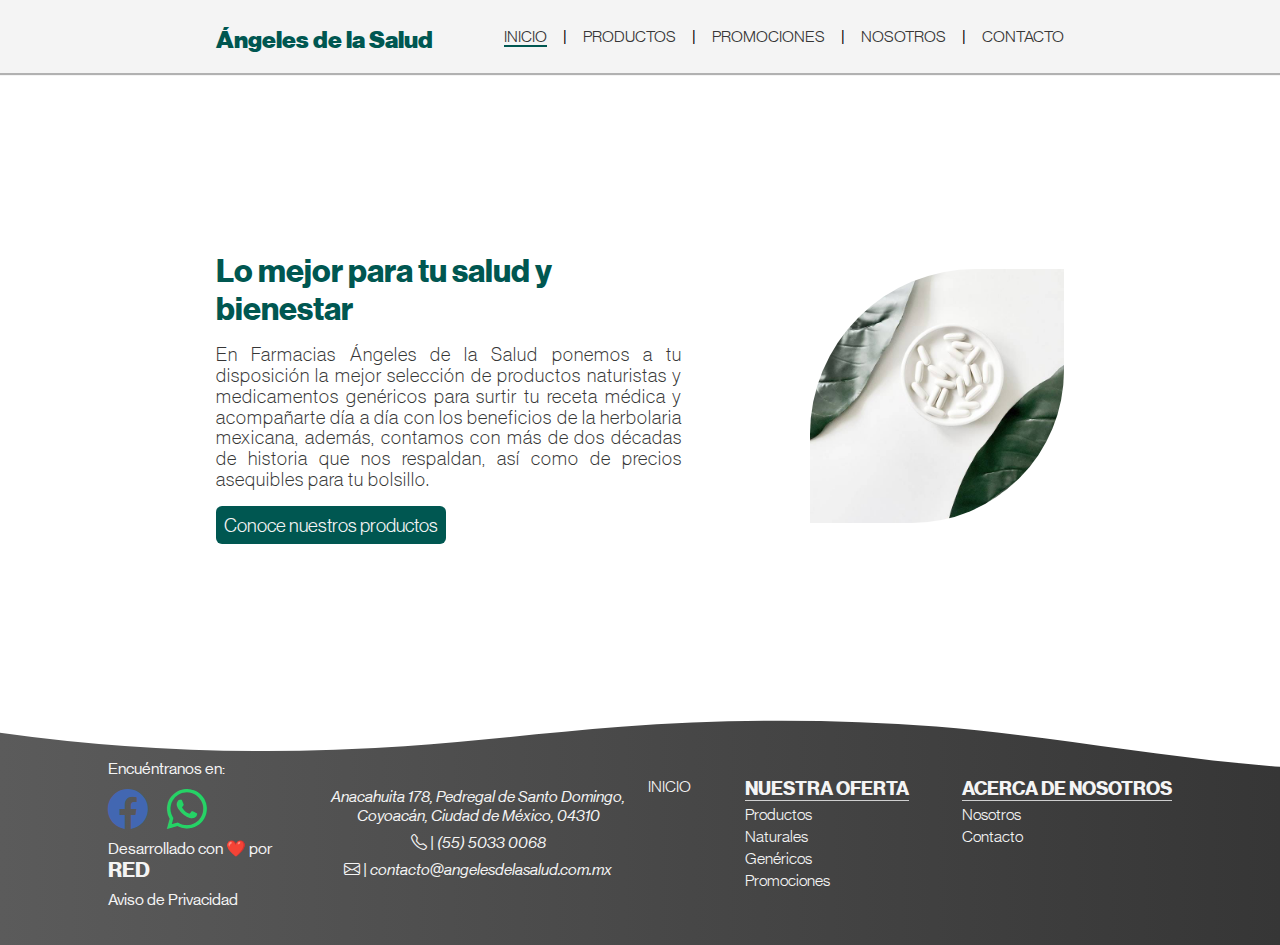
<file: index.html>
<!-- Web site developed by RED with ❤️ for Farmacias Ángeles de la Salud from 12/07/22 to 13/09/22 -->
<!-- Last update: 13/09/22 -->

<!DOCTYPE html>
<html lang="es">
<head>
    <meta charset="UTF-8">
    <meta http-equiv="X-UA-Compatible" content="IE=edge">
    <meta name="viewport" content="width=device-width, initial-scale=1.0">
    <!-- SEO -->
    <meta name="keywords" content="farmacia, farmacias, medicamentos, medicina, inicio, ángeles, angeles, salud, precios bajos, barato">
    <meta name="description" content="En Farmacias Ángeles de la Salud tenemos los mejores productos a los mejores precios y estamos respaldados por más de 20 años de historia.">

    <!-- Icons & styles -->
    <link rel="stylesheet" href="https://cdn.jsdelivr.net/npm/bootstrap-icons@1.9.1/font/bootstrap-icons.css">
    <link rel="stylesheet" href="./css/style.css">

    <!-- Title & favicon -->
    <title>Ángeles de la Salud</title>
    <link rel="shortcut icon" href="./assets/favicon.ico" type="image/x-icon">
</head>
<body>
    <!-- Header -->
    <header>
        <nav class="navbar">
            <!-- Site title -->
            <h1><a class="navbar__title" href="./index.html" target="_self">Ángeles de la Salud</a></h1>
            <!-- Main menu options (page links) -->
            <ul class="navbar-menu">
                <li class="navbar-element"><a class="navbar-element__link navbar-element__link_active" href="./index.html" target="_self">INICIO</a></li>
                <li class="navbar-element"><a class="navbar-element__link" href="./pages/productos.html" target="_self">PRODUCTOS</a></li>
                <li class="navbar-element"><a class="navbar-element__link" href="./pages/promociones.html" target="_self">PROMOCIONES</a></li>
                <li class="navbar-element"><a class="navbar-element__link" href="./pages/nosotros.html" target="_self">NOSOTROS</a></li>
                <li class="navbar-element"><a class="navbar-element__link" href="./pages/contacto.html" target="_self">CONTACTO</a></li>
            </ul>
            <!-- Social menu options with social media links -->
            <ul class="navbar-menu navbar-menu_social">
                <li class="navbar-element"><a class="navbar-element__link navbar-element__link_social" href="https://www.facebook.com/f.angelesdelasalud" target="_blank"><i class="bi bi-facebook"></i></a></li>
                <li class="navbar-element"><a class="navbar-element__link navbar-element__link_social" href="mailto:contacto@angelesdelasalud.com.mx" target="_blank"><i class="bi bi-envelope"></i></a></li>
            </ul>
            <!-- Dropdown menu for phones with page links -->
            <article class="navbar-dropdown">
                <section class="navbar-dropdown__btn"><i class="bi bi-list"></i></section>
                <section class="navbar-dropdown-elements">
                    <a class="navbar-dropdown-elements__link" href="./index.html" target="_self" rel="noopener noreferrer">Inicio</a>
                    <a class="navbar-dropdown-elements__link" href="./pages/productos.html" target="_self" rel="noopener noreferrer">Productos</a>
                    <a class="navbar-dropdown-elements__link" href="./pages/promociones.html" target="_self" rel="noopener noreferrer">Promociones</a>
                    <a class="navbar-dropdown-elements__link" href="./pages/nosotros.html" target="_self" rel="noopener noreferrer">Nosotros</a>
                    <a class="navbar-dropdown-elements__link" href="./pages/contacto.html" target="_self" rel="noopener noreferrer">Contacto</a>
                </section>
            </article>
        </nav>
    </header>
    <main class="index-main">
        <!-- Cover section -->
        <article class="cover">
            <section class="cover-text">
                <h2 class="cover_text__title">Lo mejor para tu salud y bienestar</h2>
                <p class="cover-text__p">En Farmacias Ángeles de la Salud ponemos a tu disposición la mejor selección de productos naturistas y medicamentos genéricos para surtir tu receta médica y acompañarte día a día con los beneficios de la herbolaria mexicana, además, contamos con más de dos décadas de historia que nos respaldan, así como de precios asequibles para tu bolsillo.</p>
                <a class="cover-text__button" href="./pages/productos.html" target="_self">Conoce nuestros productos</a>
            </section>
            <section class="cover-image">
                <img class="cover-image__content" src="./assets/index/index-cover.jpg" alt="Imagen de portada (Cápsulas rodeadas de plantas).">
            </section>
        </article>
    </main>
    <!-- Footer -->
    <footer>
        <section class="footer-edge">
            <svg class="footer-edge__content" preserveAspectRatio="none" viewBox="0 0 1200 120" xmlns="http://www.w3.org/2000/svg">
              <path d="M321.39 56.44c58-10.79 114.16-30.13 172-41.86 82.39-16.72 168.19-17.73 250.45-.39C823.78 31 906.67 72 985.66 92.83c70.05 18.48 146.53 26.09 214.34 3V0H0v27.35a600.21 600.21 0 00321.39 29.09z" />
            </svg>
        </section>
        <!-- Info section with data related to the branch, developing and privacy advice. -->
        <article class="general-info">
            <section class="social-info">
                <p class="social-info__p">Encuéntranos en:</p>
                <a class="social-info__link social-info__link_fb" href="https://www.facebook.com/f.angelesdelasalud" target="_blank"><i class="bi bi-facebook"></i></a>
                <a class="social-info__link social-info__link_wa" href="https://wa.me/message/E3AUNZ45BZ6DJ1"><i class="bi bi-whatsapp"></i></a>
            </section>
            <section class="dev-info">
                <p>Desarrollado con ❤️ por <a class="dev-info__link" href="https://redg.dev" target="_blank" data-content="RED">RED</a></p>
            </section>
            <section class="privacy-info">
                <a class="privacy-info__link" href="./aviso-de-privacidad.html" data-content="Aviso de Privacidad">Aviso de Privacidad</a>
            </section>
        </article>
        <article class="address">
            <address>
                <p class="address-content-p">Anacahuita 178, Pedregal de Santo Domingo,<br>Coyoacán, Ciudad de México, 04310</p>
                <p class="address-content-p"><i class="address_content-p__icon bi bi-telephone"></i> | <a class="address_content-p__link" href="tel:+525550330068" data-content="(55) 5033 0068">(55) 5033 0068</a></p>
                <p class="address-content-p"><i class="address_content-p__icon bi bi-envelope"></i> | <a class="address_content-p__link" href="mailto:contacto@angelesdelasalud.com.mx" data-content="contacto@angelesdelasalud.com.mx">contacto@angelesdelasalud.com.mx</a></p>
            </address>
        </article>
        <!-- Site map section with page links -->
        <article class="site-map">
            <section class="home">
                <a class="site-map__link" href="./index.html" target="_self" data-content="INICIO">INICIO</a>
            </section>
            <section class="our-offer">
                <p class="site-map__title">NUESTRA OFERTA</p>
                <a class="site-map__link" href="./pages/productos.html" target="_self" data-content="Productos">Productos</a>
                <a class="site-map__link" href="./pages/productos.html#naturales" target="_self" data-content="Naturales">Naturales</a>
                <a class="site-map__link" href="./pages/productos.html#genericos" target="_self" data-content="Genéricos">Genéricos</a>
                <a class="site-map__link" href="./pages/promociones.html" target="_self" data-content="Promociones">Promociones</a>
            </section>
            <section class="about-us">
                <p class="site-map__title">ACERCA DE NOSOTROS</p>
                <a class="site-map__link" href="./pages/nosotros.html" data-content="Nosotros">Nosotros</a>
                <a class="site-map__link" href="./pages/contacto.html" data-content="Contacto">Contacto</a>
            </section>
        </article>
    </footer>
</body>
</html>
</file>
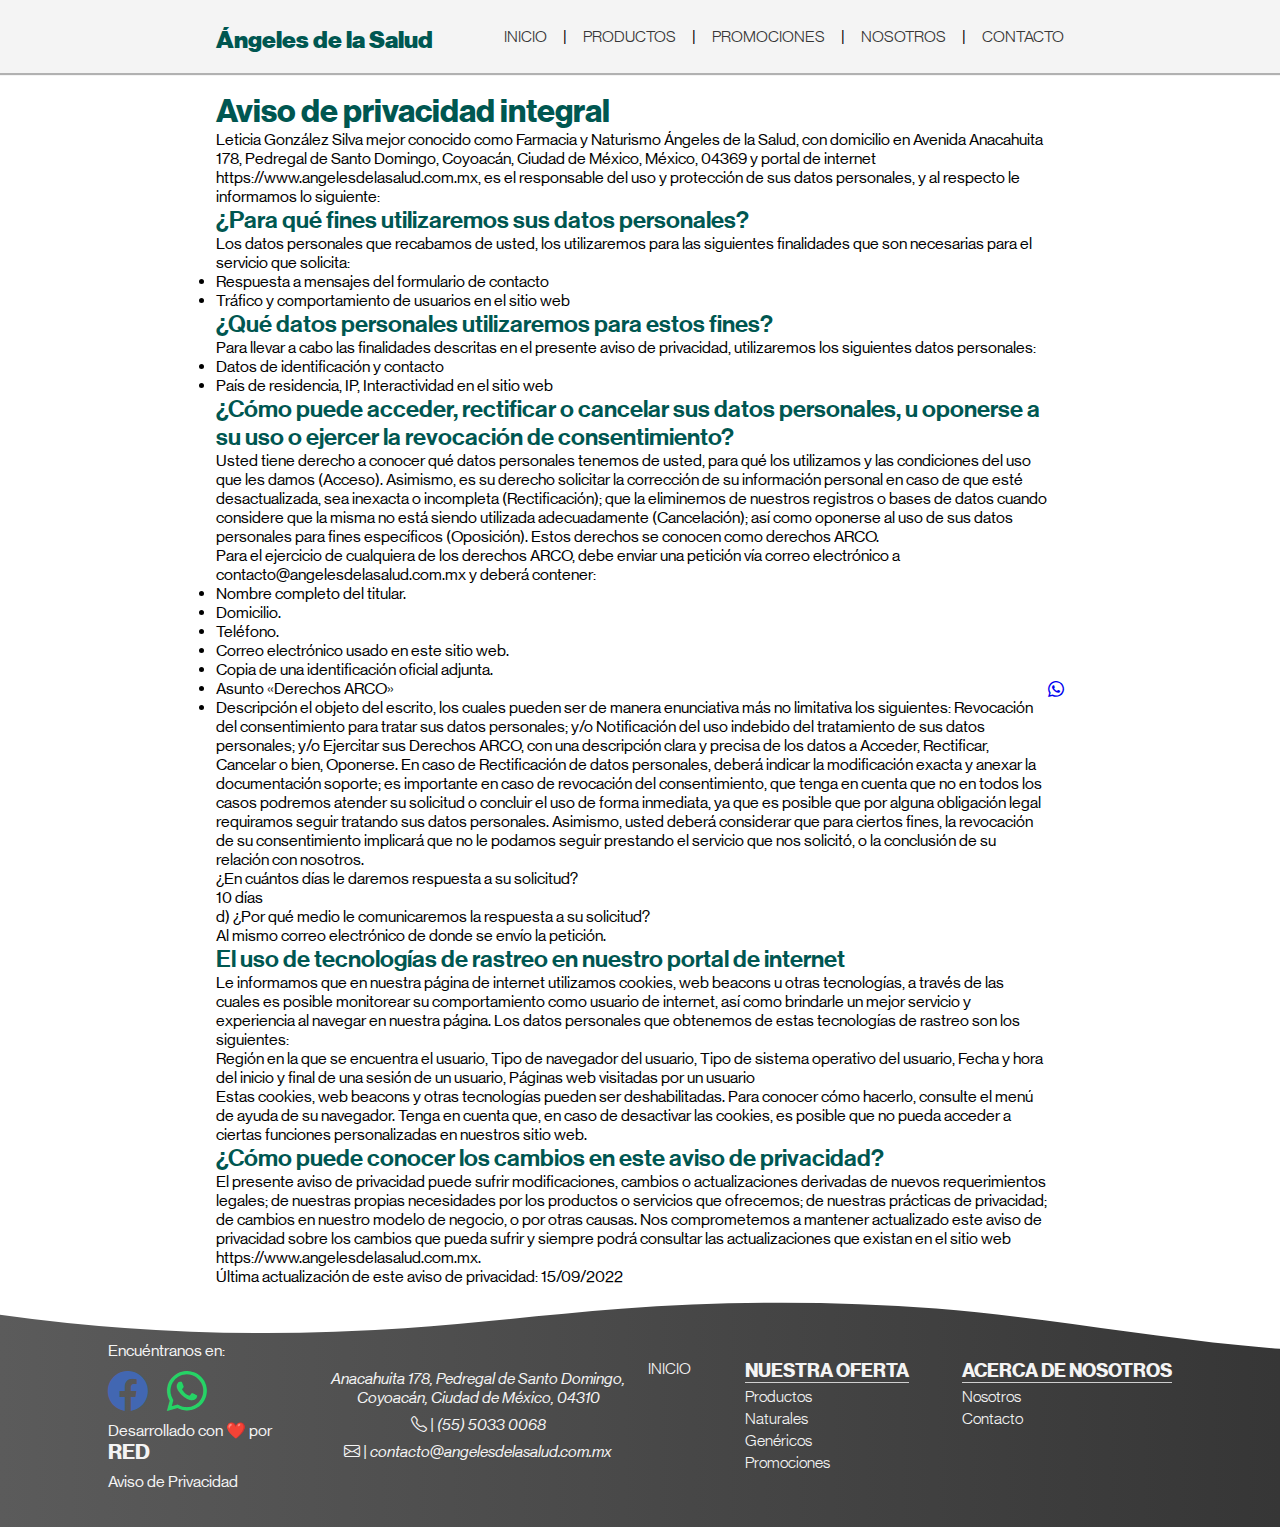
<file: aviso-de-privacidad.html>
<!-- Web site developed by RED with ❤️ for Farmacias Ángeles de la Salud from 12/07/22 to 13/09/22 -->
<!-- Last update: 13/09/22 -->

<!DOCTYPE html>
<html lang="es">
<head>
    <meta charset="UTF-8">
    <meta http-equiv="X-UA-Compatible" content="IE=edge">
    <meta name="viewport" content="width=device-width, initial-scale=1.0">
    <!-- SEO -->
    <meta name="keywords" content="farmacia, farmacias, medicamentos, medicina, inicio, ángeles, angeles, salud, precios bajos, barato, aviso, privacidad">
    <meta name="description" content="En Farmacias Ángeles de la Salud tenemos los mejores productos a los mejores precios y estamos respaldados por más de 20 años de historia.">

    <!-- Icons & styles -->
    <link rel="stylesheet" href="https://cdn.jsdelivr.net/npm/bootstrap-icons@1.9.1/font/bootstrap-icons.css">
    <link rel="stylesheet" href="./css/style.css">

    <!-- Title & favicon -->
    <title>Ángeles de la Salud</title>
    <link rel="shortcut icon" href="./assets/favicon.ico" type="image/x-icon">
</head>
<body>
    <!-- Header -->
    <header>
        <nav class="navbar">
            <!-- Site title -->
            <h1><a class="navbar__title" href="./index.html" target="_self">Ángeles de la Salud</a></h1>
            <!-- Main menu options (page links) -->
            <ul class="navbar-menu">
                <li class="navbar-element"><a class="navbar-element__link" href="./index.html" target="_self">INICIO</a></li>
                <li class="navbar-element"><a class="navbar-element__link" href="./pages/productos.html" target="_self">PRODUCTOS</a></li>
                <li class="navbar-element"><a class="navbar-element__link" href="./pages/promociones.html" target="_self">PROMOCIONES</a></li>
                <li class="navbar-element"><a class="navbar-element__link" href="./pages/nosotros.html" target="_self">NOSOTROS</a></li>
                <li class="navbar-element"><a class="navbar-element__link" href="./pages/contacto.html" target="_self">CONTACTO</a></li>
            </ul>
            <!-- Social menu options with social media links -->
            <ul class="navbar-menu navbar-menu_social">
                <li class="navbar-element"><a class="navbar-element__link navbar-element__link_social" href="https://www.facebook.com/f.angelesdelasalud" target="_blank"><i class="bi bi-facebook"></i></a></li>
                <li class="navbar-element"><a class="navbar-element__link navbar-element__link_social" href="mailto:contacto@angelesdelasalud.com.mx" target="_blank"><i class="bi bi-envelope"></i></a></li>
            </ul>
            <!-- Dropdown menu for phones with page links -->
            <article class="navbar-dropdown">
                <section class="navbar-dropdown__btn"><i class="bi bi-list"></i></section>
                <section class="navbar-dropdown-elements">
                    <a class="navbar-dropdown-elements__link" href="./index.html" target="_self" rel="noopener noreferrer">Inicio</a>
                    <a class="navbar-dropdown-elements__link" href="./pages/productos.html" target="_self" rel="noopener noreferrer">Productos</a>
                    <a class="navbar-dropdown-elements__link" href="./pages/promociones.html" target="_self" rel="noopener noreferrer">Promociones</a>
                    <a class="navbar-dropdown-elements__link" href="./pages/nosotros.html" target="_self" rel="noopener noreferrer">Nosotros</a>
                    <a class="navbar-dropdown-elements__link" href="./pages/contacto.html" target="_self" rel="noopener noreferrer">Contacto</a>
                </section>
            </article>
        </nav>
    </header>
    <main class="index-main">
        <article class="privacy-advice">
            <h2>Aviso de privacidad integral</h2>
            <p>Leticia González Silva mejor conocido como Farmacia y Naturismo Ángeles de la Salud, con domicilio en Avenida Anacahuita 178, Pedregal de Santo Domingo, Coyoacán, Ciudad de México, México, 04369 y portal de internet https://www.angelesdelasalud.com.mx, es el responsable del uso y protección de sus datos personales, y al respecto le informamos lo siguiente:</p>
            <h3>¿Para qué fines utilizaremos sus datos personales?</h3>
            <p>Los datos personales que recabamos de usted, los utilizaremos para las siguientes finalidades que son necesarias para el servicio que solicita:</p>
            <ul>
                <li>Respuesta a mensajes del formulario de contacto</li>
                <li>Tráfico y comportamiento de usuarios en el sitio web</li>
            </ul>
            <h3>¿Qué datos personales utilizaremos para estos fines?</h3>
            <p>Para llevar a cabo las finalidades descritas en el presente aviso de privacidad, utilizaremos los siguientes datos personales:</p>
            <ul>
                <li>Datos de identificación y contacto</li>
                <li>País de residencia, IP, Interactividad en el sitio web</li>
            </ul>
            <h3>¿Cómo puede acceder, rectificar o cancelar sus datos personales, u oponerse a su uso o ejercer la revocación de consentimiento?</h3>
            <p>Usted tiene derecho a conocer qué datos personales tenemos de usted, para qué los utilizamos y las condiciones del uso que les damos (Acceso). Asimismo, es su derecho solicitar la corrección de su información personal en caso de que esté desactualizada, sea inexacta o incompleta (Rectificación); que la eliminemos de nuestros registros o bases de datos cuando considere que la misma no está siendo utilizada adecuadamente (Cancelación); así como oponerse al uso de sus datos personales para fines específicos (Oposición). Estos derechos se conocen como derechos ARCO.</p>
            <p>Para el ejercicio de cualquiera de los derechos ARCO, debe enviar una petición vía correo electrónico a contacto@angelesdelasalud.com.mx y deberá contener:</p>
            <ul>
                <li>Nombre completo del titular.</li>
                <li>Domicilio.</li>
                <li>Teléfono.</li>
                <li>Correo electrónico usado en este sitio web.</li>
                <li>Copia de una identificación oficial adjunta.</li>
                <li>Asunto «Derechos ARCO»</li>
                <li>Descripción el objeto del escrito, los cuales pueden ser de manera enunciativa más no limitativa los siguientes: Revocación del consentimiento para tratar sus datos personales; y/o Notificación del uso indebido del tratamiento de sus datos personales; y/o Ejercitar sus Derechos ARCO, con una descripción clara y precisa de los datos a Acceder, Rectificar, Cancelar o bien, Oponerse. En caso de Rectificación de datos personales, deberá indicar la modificación exacta y anexar la documentación soporte; es importante en caso de revocación del consentimiento, que tenga en cuenta que no en todos los casos podremos atender su solicitud o concluir el uso de forma inmediata, ya que es posible que por alguna obligación legal requiramos seguir tratando sus datos personales. Asimismo, usted deberá considerar que para ciertos fines, la revocación de su consentimiento implicará que no le podamos seguir prestando el servicio que nos solicitó, o la conclusión de su relación con nosotros.</li>
            </ul>
            <p>¿En cuántos días le daremos respuesta a su solicitud?<br>10 días</p>
            <p>d) ¿Por qué medio le comunicaremos la respuesta a su solicitud?</p>
            <p>Al mismo correo electrónico de donde se envío la petición.</p>
            <h3>El uso de tecnologías de rastreo en nuestro portal de internet</h3>
            <p>Le informamos que en nuestra página de internet utilizamos cookies, web beacons u otras tecnologías, a través de las cuales es posible monitorear su comportamiento como usuario de internet, así como brindarle un mejor servicio y experiencia al navegar en nuestra página. Los datos personales que obtenemos de estas tecnologías de rastreo son los siguientes:</p>
            <p>Región en la que se encuentra el usuario, Tipo de navegador del usuario, Tipo de sistema operativo del usuario, Fecha y hora del inicio y final de una sesión de un usuario, Páginas web visitadas por un usuario</p>
            <p>Estas cookies, web beacons y otras tecnologías pueden ser deshabilitadas. Para conocer cómo hacerlo, consulte el menú de ayuda de su navegador. Tenga en cuenta que, en caso de desactivar las cookies, es posible que no pueda acceder a ciertas funciones personalizadas en nuestros sitio web.</p>
            <h3>¿Cómo puede conocer los cambios en este aviso de privacidad?</h3>
            <p>El presente aviso de privacidad puede sufrir modificaciones, cambios o actualizaciones derivadas de nuevos requerimientos legales; de nuestras propias necesidades por los productos o servicios que ofrecemos; de nuestras prácticas de privacidad; de cambios en nuestro modelo de negocio, o por otras causas. Nos comprometemos a mantener actualizado este aviso de privacidad sobre los cambios que pueda sufrir y siempre podrá consultar las actualizaciones que existan en el sitio web https://www.angelesdelasalud.com.mx.</p>
            <p>Última actualización de este aviso de privacidad: 15/09/2022</p>
        </article>
        <section class="whatsapp">
            <a href="https://wa.me/message/E3AUNZ45BZ6DJ1" class="whatsapp-link"><i class="bi bi-whatsapp"></i></a>
        </section>
    </main>
    <!-- Footer -->
    <footer>
        <section class="footer-edge">
            <svg class="footer-edge__content" preserveAspectRatio="none" viewBox="0 0 1200 120" xmlns="http://www.w3.org/2000/svg">
              <path d="M321.39 56.44c58-10.79 114.16-30.13 172-41.86 82.39-16.72 168.19-17.73 250.45-.39C823.78 31 906.67 72 985.66 92.83c70.05 18.48 146.53 26.09 214.34 3V0H0v27.35a600.21 600.21 0 00321.39 29.09z" />
            </svg>
        </section>
        <!-- Info section with data related to the branch, developing and privacy advice. -->
        <article class="general-info">
            <section class="social-info">
                <p class="social-info__p">Encuéntranos en:</p>
                <a class="social-info__link social-info__link_fb" href="https://www.facebook.com/f.angelesdelasalud" target="_blank"><i class="bi bi-facebook"></i></a>
                <a class="social-info__link social-info__link_wa" href="https://wa.me/message/E3AUNZ45BZ6DJ1"><i class="bi bi-whatsapp"></i></a>
            </section>
            <section class="dev-info">
                <p>Desarrollado con ❤️ por <a class="dev-info__link" href="https://redg.dev" target="_blank" data-content="RED">RED</a></p>
            </section>
            <section class="privacy-info">
                <a class="privacy-info__link" href="./aviso-de-privacidad.html" data-content="Aviso de Privacidad">Aviso de Privacidad</a>
            </section>
        </article>
        <article class="address">
            <address>
                <p class="address-content-p">Anacahuita 178, Pedregal de Santo Domingo,<br>Coyoacán, Ciudad de México, 04310</p>
                <p class="address-content-p"><i class="address_content-p__icon bi bi-telephone"></i> | <a class="address_content-p__link" href="tel:+525550330068" data-content="(55) 5033 0068">(55) 5033 0068</a></p>
                <p class="address-content-p"><i class="address_content-p__icon bi bi-envelope"></i> | <a class="address_content-p__link" href="mailto:contacto@angelesdelasalud.com.mx" data-content="contacto@angelesdelasalud.com.mx">contacto@angelesdelasalud.com.mx</a></p>
            </address>
        </article>
        <!-- Site map section with page links -->
        <article class="site-map">
            <section class="home">
                <a class="site-map__link" href="./index.html" target="_self" data-content="INICIO">INICIO</a>
            </section>
            <section class="our-offer">
                <p class="site-map__title">NUESTRA OFERTA</p>
                <a class="site-map__link" href="./pages/productos.html" target="_self" data-content="Productos">Productos</a>
                <a class="site-map__link" href="./pages/productos.html#naturales" target="_self" data-content="Naturales">Naturales</a>
                <a class="site-map__link" href="./pages/productos.html#genericos" target="_self" data-content="Genéricos">Genéricos</a>
                <a class="site-map__link" href="./pages/promociones.html" target="_self" data-content="Promociones">Promociones</a>
            </section>
            <section class="about-us">
                <p class="site-map__title">ACERCA DE NOSOTROS</p>
                <a class="site-map__link" href="./pages/nosotros.html" data-content="Nosotros">Nosotros</a>
                <a class="site-map__link" href="./pages/contacto.html" data-content="Contacto">Contacto</a>
            </section>
        </article>
    </footer>
</body>
</html>
</file>
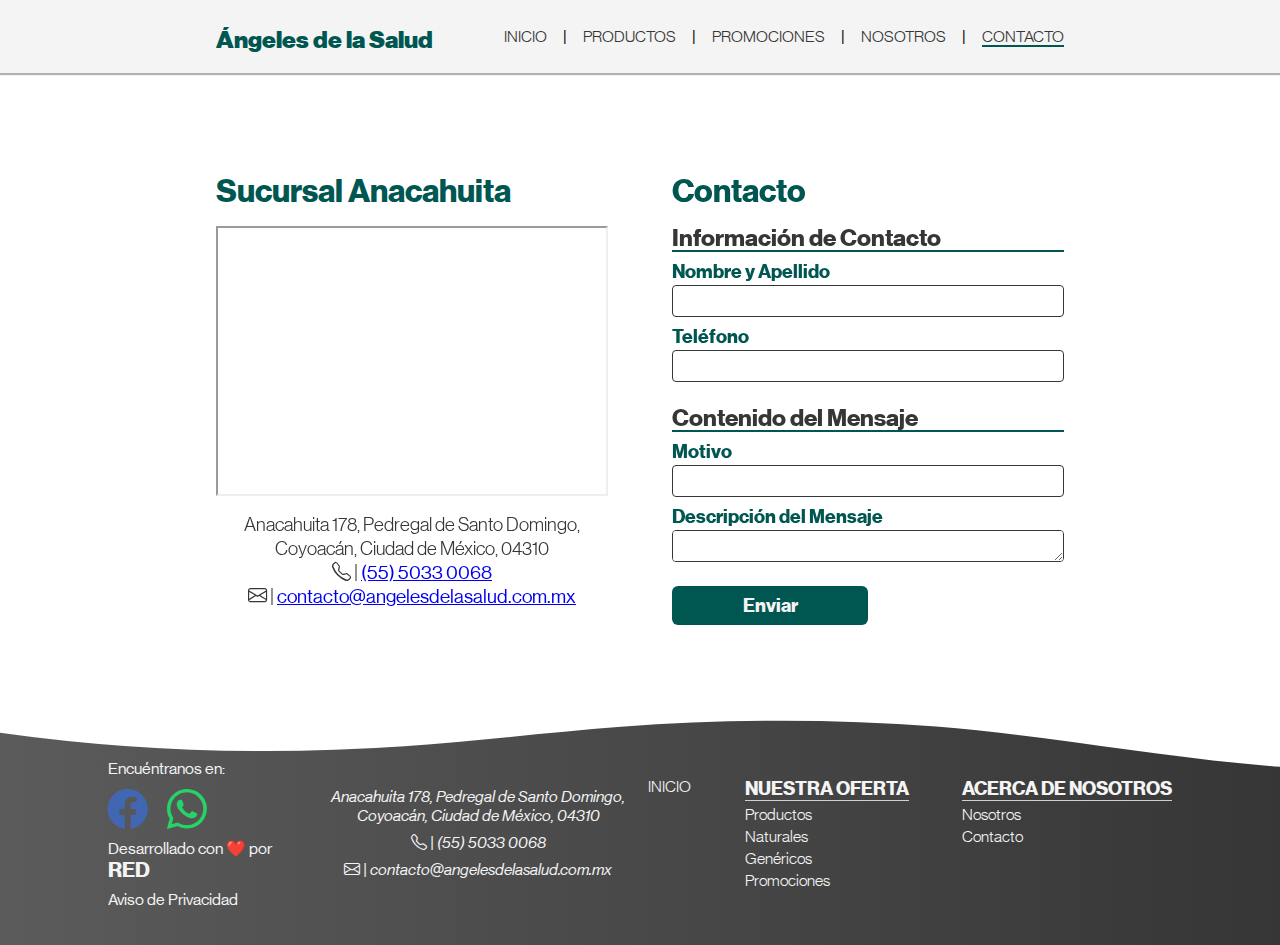
<file: pages/contacto.html>
<!-- Web site developed by RED with ❤️ for Farmacias Ángeles de la Salud from 12/07/22 to 13/09/22 -->
<!-- Last update: 13/09/22 -->

<!DOCTYPE html>
<html lang="es">
<head>
    <meta charset="UTF-8">
    <meta http-equiv="X-UA-Compatible" content="IE=edge">
    <meta name="viewport" content="width=device-width, initial-scale=1.0">
    <!-- SEO -->
    <meta name="keywords" content="farmacia, farmacias, medicamentos, medicina, inicio, ángeles, angeles, salud, precios bajos, barato, ubicación, localización, dirección">
    <meta name="description" content="Visitanos en la Ciudad de México en Av Anacahuita No. 178">

    <!-- Icons & styles -->
    <link rel="stylesheet" href="https://cdn.jsdelivr.net/npm/bootstrap-icons@1.9.1/font/bootstrap-icons.css">
    <link rel="stylesheet" href="./../css/style.css">

    <!-- Title & favicon -->
    <title>Contacto</title>
    <link rel="shortcut icon" href="./../assets/favicon.ico" type="image/x-icon">
</head>
<body>
    <header>
    <!-- Header -->
        <nav class="navbar">
            <!-- Site title -->
            <h1><a class="navbar__title" href="./../index.html" target="_self">Ángeles de la Salud</a></h1>
            <!-- Main menu options (page links) -->
            <ul class="navbar-menu">
                <li class="navbar-element"><a class="navbar-element__link" href="./../index.html" target="_self">INICIO</a></li>
                <li class="navbar-element"><a class="navbar-element__link" href="./productos.html" target="_self">PRODUCTOS</a></li>
                <li class="navbar-element"><a class="navbar-element__link" href="./promociones.html" target="_self">PROMOCIONES</a></li>
                <li class="navbar-element"><a class="navbar-element__link" href="./nosotros.html" target="_self">NOSOTROS</a></li>
                <li class="navbar-element"><a class="navbar-element__link navbar-element__link_active" href="./contacto.html" target="_self">CONTACTO</a></li>
            </ul>
            <!-- Social menu options with social media links -->
            <ul class="navbar-menu navbar-menu_social">
                <li class="navbar-element"><a class="navbar-element__link navbar-element__link_social" href="https://www.facebook.com/f.angelesdelasalud" target="_blank"><i class="bi bi-facebook"></i></a></li>
                <li class="navbar-element"><a class="navbar-element__link navbar-element__link_social" href="mailto:contacto@angelesdelasalud.com.mx" target="_blank"><i class="bi bi-envelope"></i></a></li>
            </ul>
            <!-- Dropdown menu for phones with page links -->
            <article class="navbar-dropdown">
                <section class="navbar-dropdown__btn"><i class="bi bi-list"></i></section>
                <section class="navbar-dropdown-elements">
                    <a class="navbar-dropdown-elements__link" href="./../index.html" target="_self" rel="noopener noreferrer">Inicio</a>
                    <a class="navbar-dropdown-elements__link" href="./productos.html" target="_self" rel="noopener noreferrer">Productos</a>
                    <a class="navbar-dropdown-elements__link" href="./promociones.html" target="_self" rel="noopener noreferrer">Promociones</a>
                    <a class="navbar-dropdown-elements__link" href="./nosotros.html" target="_self" rel="noopener noreferrer">Nosotros</a>
                    <a class="navbar-dropdown-elements__link" href="./contacto.html" target="_self" rel="noopener noreferrer">Contacto</a>
                </section>
            </article>
        </nav>
    </header>
    <main>
        <article class="contact-us">
            <!-- Branch info section -->
            <section class="branch">
                <h2 class="branch__title">Sucursal Anacahuita</h2>
                <iframe class="branch__location" src="https://www.google.com/maps/embed?pb=!1m18!1m12!1m3!1d235.30651899332358!2d-99.17144037305954!3d19.329958421865253!2m3!1f0!2f0!3f0!3m2!1i1024!2i768!4f13.1!3m3!1m2!1s0x85ce00193dc64585%3A0xde314c2f88df1c2f!2sANGELES%20DE%20LA%20SALUD!5e0!3m2!1ses-419!2smx!4v1662714800923!5m2!1ses-419!2smx" allowfullscreen="" loading="lazy" referrerpolicy="no-referrer-when-downgrade"></iframe>
                <address class="branch-address">
                    <p class="branch-address-p">Anacahuita 178, Pedregal de Santo Domingo,<br>Coyoacán, Ciudad de México, 04310</p>
                    <p class="branch-address-p"><i class="branch-address-p__icon bi bi-telephone"></i> | <a class="branch-address-p__link" href="tel:+525550330068">(55) 5033 0068</a></p>
                    <p class="branch-address-p"><i class="branch-address-p__icon bi bi-envelope"></i> | <a class="branch-address-p__link" href="mailto:contacto@angelesdelasalud.com.mx">contacto@angelesdelasalud.com.mx</a></p>
                </address>
            </section>
            <!-- Contact form section -->
            <section class="contact">
                <!-- Page title -->
                <h2 class="contact__title">Contacto</h2>
                <form class="contact-form" id="contact-form-id" action="mailto:contacto@angelesdelasalud.com.mx?subject=[Formulario de contacto]" method="post" >
                    <!-- Contact info form section -->
                    <fieldset class="contact-form-field">
                        <legend class="contact-form-field__title">Información de Contacto</legend>
                        <div class="contact-form-pair">
                            <label class="contact-form-pair__title" for="client-name">Nombre y Apellido</label>
                            <input class="contact-form-pair__input" type="text" name="nombre" id="client-name">
                        </div>
                        <div class="contact-form-pair">
                            <label class="contact-form-pair__title" for="client-phonenumber">Teléfono</label>
                            <input class="contact-form-pair__input" type="tel" name="telefono" id="client-phonenumber">
                        </div>
                    </fieldset>
                    <!-- Msg info form section -->
                    <fieldset class="contact-form-field">
                        <legend class="contact-form-field__title">Contenido del Mensaje</legend>
                        <div class="contact-form-pair">
                            <label class="contact-form-pair__title" for="msg-reason">Motivo</label>
                            <input class="contact-form-pair__input" type="text" name="Motivo" id="msg-reason">
                        </div>
                        <div class="contact-form-pair">
                            <label class="contact-form-pair__title" for="msg-content">Descripción del Mensaje</label>
                            <textarea class="contact-form-pair__input" name="mensaje" id="msg-content"></textarea>
                        </div>
                    </fieldset>
                    <button class="contact-form__button" type="submit" form="contact-form-id">Enviar</button>
                </form>
            </section>
        </article>
    </main>
    <!-- Footer -->
    <footer>
        <section class="footer-edge">
            <svg class="footer-edge__content" preserveAspectRatio="none" viewBox="0 0 1200 120" xmlns="http://www.w3.org/2000/svg">
              <path d="M321.39 56.44c58-10.79 114.16-30.13 172-41.86 82.39-16.72 168.19-17.73 250.45-.39C823.78 31 906.67 72 985.66 92.83c70.05 18.48 146.53 26.09 214.34 3V0H0v27.35a600.21 600.21 0 00321.39 29.09z" />
            </svg>
        </section>
        <!-- Info section with data related to the branch, developing and privacy advice. -->
        <article class="general-info">
            <section class="social-info">
                <p class="social-info__p">Encuéntranos en:</p>
                <a class="social-info__link social-info__link_fb" href="https://www.facebook.com/f.angelesdelasalud" target="_blank"><i class="bi bi-facebook"></i></a>
                <a class="social-info__link social-info__link_wa" href="https://wa.me/message/E3AUNZ45BZ6DJ1"><i class="bi bi-whatsapp"></i></a>
            </section>
            <section class="dev-info">
                <p>Desarrollado con ❤️ por <a class="dev-info__link" href="https://redg.dev" target="_blank" data-content="RED">RED</a></p>
            </section>
            <section class="privacy-info">
                <a class="privacy-info__link" href="./../aviso-de-privacidad.html" data-content="Aviso de Privacidad">Aviso de Privacidad</a>
            </section>
        </article>
        <article class="address">
            <address>
                <p class="address-content-p">Anacahuita 178, Pedregal de Santo Domingo,<br>Coyoacán, Ciudad de México, 04310</p>
                <p class="address-content-p"><i class="address_content-p__icon bi bi-telephone"></i> | <a class="address_content-p__link" href="tel:+525550330068" data-content="(55) 5033 0068">(55) 5033 0068</a></p>
                <p class="address-content-p"><i class="address_content-p__icon bi bi-envelope"></i> | <a class="address_content-p__link" href="mailto:contacto@angelesdelasalud.com.mx" data-content="contacto@angelesdelasalud.com.mx">contacto@angelesdelasalud.com.mx</a></p>
            </address>
        </article>
        <!-- Site map section with page links -->
        <article class="site-map">
            <section class="home">
                <a class="site-map__link" href="./../index.html" target="_self" data-content="INICIO">INICIO</a>
            </section>
            <section class="our-offer">
                <p class="site-map__title">NUESTRA OFERTA</p>
                <a class="site-map__link" href="./productos.html" target="_self" data-content="Productos">Productos</a>
                <a class="site-map__link" href="./productos.html#naturales" target="_self" data-content="Naturales">Naturales</a>
                <a class="site-map__link" href="./productos.html#genericos" target="_self" data-content="Genéricos">Genéricos</a>
                <a class="site-map__link" href="./promociones.html" target="_self" data-content="Promociones">Promociones</a>
            </section>
            <section class="about-us">
                <p class="site-map__title">ACERCA DE NOSOTROS</p>
                <a class="site-map__link" href="./nosotros.html" data-content="Nosotros">Nosotros</a>
                <a class="site-map__link" href="./contacto.html" data-content="Contacto">Contacto</a>
            </section>
        </article>
    </footer>
</body>
</html>
</file>
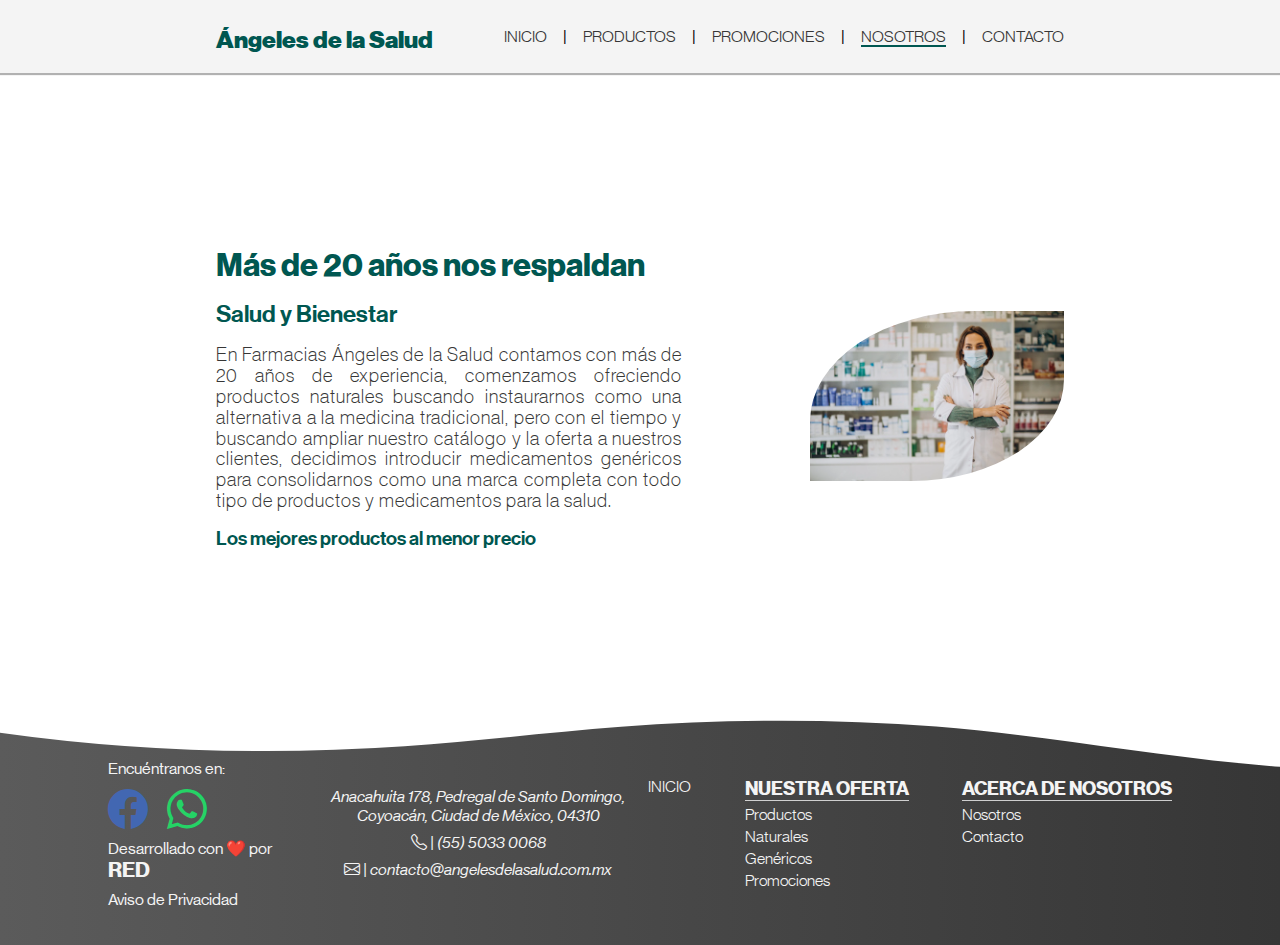
<file: pages/nosotros.html>
<!-- Web site developed by RED with ❤️ for Farmacias Ángeles de la Salud from 12/07/22 to 13/09/22 -->
<!-- Last update: 13/09/22 -->

<!DOCTYPE html>
<html lang="es">
<head>
    <meta charset="UTF-8">
    <meta http-equiv="X-UA-Compatible" content="IE=edge">
    <meta name="viewport" content="width=device-width, initial-scale=1.0">
    <!-- SEO -->
    <meta name="keywords" content="farmacia, farmacias, medicamentos, medicina, inicio, ángeles, angeles, salud, precios bajos, barato, historia, decadas, nosotros">
    <meta name="description" content="En Ángeles de la Salud tenemos más de 20 años de historia que nos respaldan y nos encontramos evolucionando constantemente.">

    <!-- Icons & styles -->
    <link rel="stylesheet" href="https://cdn.jsdelivr.net/npm/bootstrap-icons@1.9.1/font/bootstrap-icons.css">
    <link rel="stylesheet" href="./../css/style.css">

    <!-- Title & favicon -->
    <title>Nosotros</title>
    <link rel="shortcut icon" href="./../assets/favicon.ico" type="image/x-icon">
</head>
<body>
    <!-- Header -->
    <header>
        <nav class="navbar">
            <!-- Site title -->
            <h1><a class="navbar__title" href="./../index.html" target="_self">Ángeles de la Salud</a></h1>
            <!-- Main menu options (page links) -->
            <ul class="navbar-menu">
                <li class="navbar-element"><a class="navbar-element__link" href="./../index.html" target="_self">INICIO</a></li>
                <li class="navbar-element"><a class="navbar-element__link" href="./productos.html" target="_self">PRODUCTOS</a></li>
                <li class="navbar-element"><a class="navbar-element__link" href="./promociones.html" target="_self">PROMOCIONES</a></li>
                <li class="navbar-element"><a class="navbar-element__link navbar-element__link_active" href="./nosotros.html" target="_self">NOSOTROS</a></li>
                <li class="navbar-element"><a class="navbar-element__link" href="./contacto.html" target="_self">CONTACTO</a></li>
            </ul>
            <!-- Social menu options with social media links -->
            <ul class="navbar-menu navbar-menu_social">
                <li class="navbar-element"><a class="navbar-element__link navbar-element__link_social" href="https://www.facebook.com/f.angelesdelasalud" target="_blank"><i class="bi bi-facebook"></i></a></li>
                <li class="navbar-element"><a class="navbar-element__link navbar-element__link_social" href="mailto:contacto@angelesdelasalud.com.mx" target="_blank"><i class="bi bi-envelope"></i></a></li>
            </ul>
            <!-- Dropdown menu for phones with page links -->
            <article class="navbar-dropdown">
                <section class="navbar-dropdown__btn"><i class="bi bi-list"></i></section>
                <section class="navbar-dropdown-elements">
                    <a class="navbar-dropdown-elements__link" href="./../index.html" target="_self" rel="noopener noreferrer">Inicio</a>
                    <a class="navbar-dropdown-elements__link" href="./productos.html" target="_self" rel="noopener noreferrer">Productos</a>
                    <a class="navbar-dropdown-elements__link" href="./promociones.html" target="_self" rel="noopener noreferrer">Promociones</a>
                    <a class="navbar-dropdown-elements__link" href="./nosotros.html" target="_self" rel="noopener noreferrer">Nosotros</a>
                    <a class="navbar-dropdown-elements__link" href="./contacto.html" target="_self" rel="noopener noreferrer">Contacto</a>
                </section>
            </article>
        </nav>
    </header>
    <main>
        <!-- Cover section -->
        <article class="cover">
            <section class="cover-text">
                <h2 class="cover_text__title">Más de 20 años nos respaldan</h2>
                <h3 class="cover_text__title">Salud y Bienestar</h3>
                <p class="cover-text__p">
                    En Farmacias Ángeles de la Salud contamos con más de 20 años de experiencia, comenzamos ofreciendo productos naturales buscando instaurarnos
                    como una alternativa a la medicina tradicional, pero con el tiempo y buscando ampliar nuestro catálogo y la oferta a nuestros clientes, decidimos
                    introducir medicamentos genéricos para consolidarnos como una marca completa con todo tipo de productos y medicamentos para la salud.
                </p>
                <h4 class="cover_text__title">Los mejores productos al menor precio</h4>
            </section>
            <section class="cover-image">
                <img class="cover-image__content" src="./../assets/about-us/portada-nosotros.webp" alt="Imagen de portada (Mujer con atuendo de empleado farmacéutico).">
            </section>
        </article>
    </main>
    <!-- Footer -->
    <footer>
        <section class="footer-edge">
            <svg class="footer-edge__content" preserveAspectRatio="none" viewBox="0 0 1200 120" xmlns="http://www.w3.org/2000/svg">
              <path d="M321.39 56.44c58-10.79 114.16-30.13 172-41.86 82.39-16.72 168.19-17.73 250.45-.39C823.78 31 906.67 72 985.66 92.83c70.05 18.48 146.53 26.09 214.34 3V0H0v27.35a600.21 600.21 0 00321.39 29.09z" />
            </svg>
        </section>
        <!-- Info section with data related to the branch, developing and privacy advice. -->
        <article class="general-info">
            <section class="social-info">
                <p class="social-info__p">Encuéntranos en:</p>
                <a class="social-info__link social-info__link_fb" href="https://www.facebook.com/f.angelesdelasalud" target="_blank"><i class="bi bi-facebook"></i></a>
                <a class="social-info__link social-info__link_wa" href="https://wa.me/message/E3AUNZ45BZ6DJ1"><i class="bi bi-whatsapp"></i></a>
            </section>
            <section class="dev-info">
                <p>Desarrollado con ❤️ por <a class="dev-info__link" href="https://redg.dev" target="_blank" data-content="RED">RED</a></p>
            </section>
            <section class="privacy-info">
                <a class="privacy-info__link" href="./../aviso-de-privacidad.html" data-content="Aviso de Privacidad">Aviso de Privacidad</a>
            </section>
        </article>
        <article class="address">
            <address>
                <p class="address-content-p">Anacahuita 178, Pedregal de Santo Domingo,<br>Coyoacán, Ciudad de México, 04310</p>
                <p class="address-content-p"><i class="address_content-p__icon bi bi-telephone"></i> | <a class="address_content-p__link" href="tel:+525550330068" data-content="(55) 5033 0068">(55) 5033 0068</a></p>
                <p class="address-content-p"><i class="address_content-p__icon bi bi-envelope"></i> | <a class="address_content-p__link" href="mailto:contacto@angelesdelasalud.com.mx" data-content="contacto@angelesdelasalud.com.mx">contacto@angelesdelasalud.com.mx</a></p>
            </address>
        </article>
        <!-- Site map section with page links -->
        <article class="site-map">
            <section class="home">
                <a class="site-map__link" href="./../index.html" target="_self" data-content="INICIO">INICIO</a>
            </section>
            <section class="our-offer">
                <p class="site-map__title">NUESTRA OFERTA</p>
                <a class="site-map__link" href="./productos.html" target="_self" data-content="Productos">Productos</a>
                <a class="site-map__link" href="./productos.html#naturales" target="_self" data-content="Naturales">Naturales</a>
                <a class="site-map__link" href="./productos.html#genericos" target="_self" data-content="Genéricos">Genéricos</a>
                <a class="site-map__link" href="./promociones.html" target="_self" data-content="Promociones">Promociones</a>
            </section>
            <section class="about-us">
                <p class="site-map__title">ACERCA DE NOSOTROS</p>
                <a class="site-map__link" href="./nosotros.html" data-content="Nosotros">Nosotros</a>
                <a class="site-map__link" href="./contacto.html" data-content="Contacto">Contacto</a>
            </section>
        </article>
    </footer>
</body>
</html>
</file>
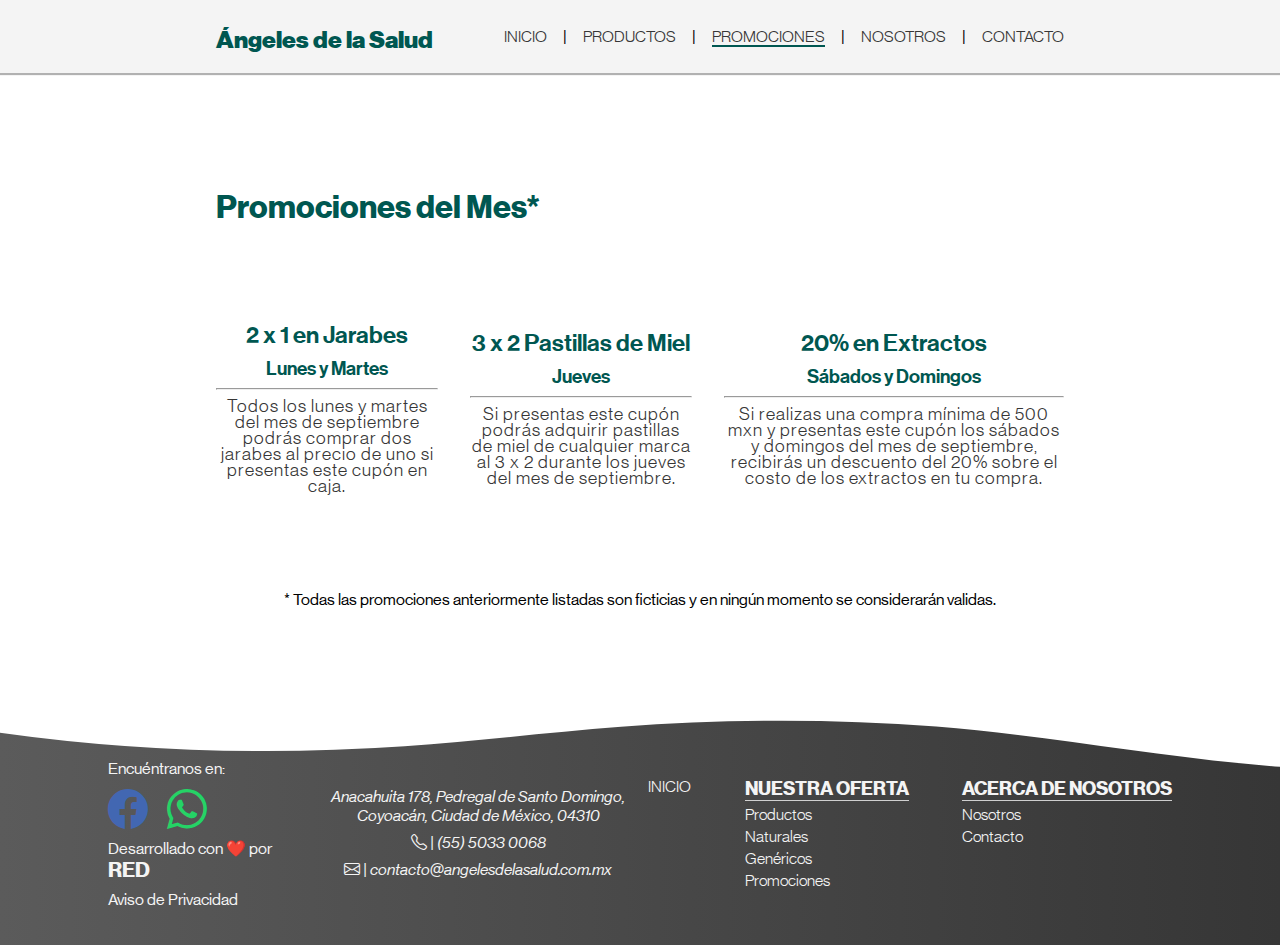
<file: pages/promociones.html>
<!-- Web site developed by RED with ❤️ for Farmacias Ángeles de la Salud from 12/07/22 to 13/09/22 -->
<!-- Last update: 13/09/22 -->

<!DOCTYPE html>
<html lang="es">
<head>
    <meta charset="UTF-8">
    <meta http-equiv="X-UA-Compatible" content="IE=edge">
    <meta name="viewport" content="width=device-width, initial-scale=1.0">
    <!-- SEO -->
    <meta name="keywords" content="farmacia, farmacias, medicamentos, medicina, inicio, ángeles, angeles, salud, precios bajos, barato, ofertas, descuentos, descuento, oferta, cupon, cupón, cupones, promoción, promocion, promociones">
    <meta name="description" content="Podrás encontrar los precios más bajos pero sin dejar de lado la calidad, solo en Farmacias Ángeles de la Salud.">

    <!-- Icons & styles -->
    <link rel="stylesheet" href="https://cdn.jsdelivr.net/npm/bootstrap-icons@1.9.1/font/bootstrap-icons.css">
    <link rel="stylesheet" href="./../css/style.css">

    <!-- Title & favicon -->
    <title>Promociones</title>
    <link rel="shortcut icon" href="./../assets/favicon.ico" type="image/x-icon">
</head>
<body>
    <!-- Header -->
    <header>
        <nav class="navbar">
            <!-- Site title -->
            <h1><a class="navbar__title" href="./../index.html" target="_self">Ángeles de la Salud</a></h1>
            <!-- Main menu options (page links) -->
            <ul class="navbar-menu">
                <li class="navbar-element"><a class="navbar-element__link" href="./../index.html" target="_self">INICIO</a></li>
                <li class="navbar-element"><a class="navbar-element__link" href="./productos.html" target="_self">PRODUCTOS</a></li>
                <li class="navbar-element"><a class="navbar-element__link navbar-element__link_active" href="./promociones.html" target="_self">PROMOCIONES</a></li>
                <li class="navbar-element"><a class="navbar-element__link" href="./nosotros.html" target="_self">NOSOTROS</a></li>
                <li class="navbar-element"><a class="navbar-element__link" href="./contacto.html" target="_self">CONTACTO</a></li>
            </ul>
            <!-- Social menu options with social media links -->
            <ul class="navbar-menu navbar-menu_social">
                <li class="navbar-element"><a class="navbar-element__link navbar-element__link_social" href="https://www.facebook.com/f.angelesdelasalud" target="_blank"><i class="bi bi-facebook"></i></a></li>
                <li class="navbar-element"><a class="navbar-element__link navbar-element__link_social" href="mailto:contacto@angelesdelasalud.com.mx" target="_blank"><i class="bi bi-envelope"></i></a></li>
            </ul>
            <!-- Dropdown menu for phones with page links -->
            <article class="navbar-dropdown">
                <section class="navbar-dropdown__btn"><i class="bi bi-list"></i></section>
                <section class="navbar-dropdown-elements">
                    <a class="navbar-dropdown-elements__link" href="./../index.html" target="_self" rel="noopener noreferrer">Inicio</a>
                    <a class="navbar-dropdown-elements__link" href="./productos.html" target="_self" rel="noopener noreferrer">Productos</a>
                    <a class="navbar-dropdown-elements__link" href="./promociones.html" target="_self" rel="noopener noreferrer">Promociones</a>
                    <a class="navbar-dropdown-elements__link" href="./nosotros.html" target="_self" rel="noopener noreferrer">Nosotros</a>
                    <a class="navbar-dropdown-elements__link" href="./contacto.html" target="_self" rel="noopener noreferrer">Contacto</a>
                </section>
            </article>
        </nav>
    </header>
    <main class="promociones-main">
        <!-- Page title -->
        <h2 class="promociones-title">Promociones del Mes*</h2>
        <!-- Sales section -->
        <section class="sales">
            <!-- Sale card 1 -->
            <article class="sales__card">
                <h3>2 x 1 en Jarabes</h3>
                <h4>Lunes y Martes</h4>
                <hr>
                <p class="txt-center">Todos los lunes y martes del mes de septiembre podrás comprar dos jarabes al precio de uno si presentas este cupón en caja.</p>
            </article>
            <!-- Sale card 2 -->
            <article class="sales__card">
                <h3>3 x 2 Pastillas de Miel</h3>
                <h4>Jueves</h4>
                <hr>
                <p class="txt-center">Si presentas este cupón podrás adquirir pastillas de miel de cualquier marca al 3 x 2 durante los jueves del mes de septiembre.</p>
            </article>
            <!-- Sale card 3 -->
            <article class="sales__card">
                <h3>20% en Extractos</h3>
                <h4>Sábados y Domingos</h4>
                <hr>
                <p class="txt-center">Si realizas una compra mínima de 500 mxn y presentas este cupón los sábados y domingos del mes de septiembre, recibirás un descuento del 20% sobre el costo de los extractos en tu compra.</p>
            </article>
        </section>
        <!-- Sale special conditions -->
        <p>* Todas las promociones anteriormente listadas son ficticias y en ningún momento se considerarán validas.</p>
    </main>
    <!-- Footer -->
    <footer>
        <section class="footer-edge">
            <svg class="footer-edge__content" preserveAspectRatio="none" viewBox="0 0 1200 120" xmlns="http://www.w3.org/2000/svg">
              <path d="M321.39 56.44c58-10.79 114.16-30.13 172-41.86 82.39-16.72 168.19-17.73 250.45-.39C823.78 31 906.67 72 985.66 92.83c70.05 18.48 146.53 26.09 214.34 3V0H0v27.35a600.21 600.21 0 00321.39 29.09z" />
            </svg>
        </section>
        <!-- Info section with data related to the branch, developing and privacy advice. -->
        <article class="general-info">
            <section class="social-info">
                <p class="social-info__p">Encuéntranos en:</p>
                <a class="social-info__link social-info__link_fb" href="https://www.facebook.com/f.angelesdelasalud" target="_blank"><i class="bi bi-facebook"></i></a>
                <a class="social-info__link social-info__link_wa" href="https://wa.me/message/E3AUNZ45BZ6DJ1"><i class="bi bi-whatsapp"></i></a>
            </section>
            <section class="dev-info">
                <p>Desarrollado con ❤️ por <a class="dev-info__link" href="https://redg.dev" target="_blank" data-content="RED">RED</a></p>
            </section>
            <section class="privacy-info">
                <a class="privacy-info__link" href="./../aviso-de-privacidad.html" data-content="Aviso de Privacidad">Aviso de Privacidad</a>
            </section>
        </article>
        <article class="address">
            <address>
                <p class="address-content-p">Anacahuita 178, Pedregal de Santo Domingo,<br>Coyoacán, Ciudad de México, 04310</p>
                <p class="address-content-p"><i class="address_content-p__icon bi bi-telephone"></i> | <a class="address_content-p__link" href="tel:+525550330068" data-content="(55) 5033 0068">(55) 5033 0068</a></p>
                <p class="address-content-p"><i class="address_content-p__icon bi bi-envelope"></i> | <a class="address_content-p__link" href="mailto:contacto@angelesdelasalud.com.mx" data-content="contacto@angelesdelasalud.com.mx">contacto@angelesdelasalud.com.mx</a></p>
            </address>
        </article>
        <!-- Site map section with page links -->
        <article class="site-map">
            <section class="home">
                <a class="site-map__link" href="./../index.html" target="_self" data-content="INICIO">INICIO</a>
            </section>
            <section class="our-offer">
                <p class="site-map__title">NUESTRA OFERTA</p>
                <a class="site-map__link" href="./productos.html" target="_self" data-content="Productos">Productos</a>
                <a class="site-map__link" href="./productos.html#naturales" target="_self" data-content="Naturales">Naturales</a>
                <a class="site-map__link" href="./productos.html#genericos" target="_self" data-content="Genéricos">Genéricos</a>
                <a class="site-map__link" href="./promociones.html" target="_self" data-content="Promociones">Promociones</a>
            </section>
            <section class="about-us">
                <p class="site-map__title">ACERCA DE NOSOTROS</p>
                <a class="site-map__link" href="./nosotros.html" data-content="Nosotros">Nosotros</a>
                <a class="site-map__link" href="./contacto.html" data-content="Contacto">Contacto</a>
            </section>
        </article>
    </footer>
</body>
</html>
</file>
<file: css/style.css>
@import"./fonts.css";@import"./../../css/sweetalert2.css";.error,.navbar-menu,.navbar-dropdown:hover .navbar-dropdown-elements{display:flex;justify-content:center;align-items:center}main{display:flex;justify-content:space-evenly;align-items:center}.contact-us,.sales,.available-products-band,.cover,.navbar{display:flex;justify-content:space-between;align-items:center}.error,.branch,.contact,.contact-form,.promociones-main,.sales__card,.productos-main,.products,.cover-text,.general-info,.address address,.our-offer,.about-us{display:flex;flex-direction:column}.navbar{flex-flow:row nowrap;grid-area:c;width:100%}.navbar__title{font-family:"NeueHaasGroteskDisp Pro Blk",sans-serif;font-style:normal;font-size:2rem;font-weight:900;color:#005751;text-decoration:none}@media screen and (max-width: 390px){.navbar__title{font-size:1.5rem}}.navbar-menu{gap:16px;list-style:none}.navbar-element{display:inline-block}.navbar-element::after{content:"|";padding-left:16px}.navbar-element:last-child::after{content:"";padding-left:0}.navbar-element__link{display:inline-block;font-family:"NeueHaasGroteskDisp Pro Lt",sans-serif;font-style:normal;font-size:1.2rem;font-weight:300;color:#363636;text-decoration:none;transition:all .5s ease-in-out}.navbar-element__link:hover{border-bottom:#005751 2px solid;border-radius:0 0 8px 8px;background-color:#a7adad;padding:2vh 12px 12px 12px;color:#f4f4f4;transform:translateY(-16px)}.navbar-element__link_active{border-bottom:#005751 2px solid}.navbar-element__link_social{border-radius:100px}.navbar-dropdown{display:none}.bi-list{font-family:"NeueHaasGroteskDisp Pro",sans-serif;font-style:normal;font-size:1.5rem;font-weight:bold;color:#363636}.navbar-dropdown-elements{display:none;position:absolute;top:8vh;z-index:1;border-bottom:groove 3px rgba(244,244,244,.797);padding:16px 0;background-color:#005751;width:100%}@media screen and (max-width: 768px)and (orientation: landscape){.navbar-dropdown-elements{top:inherit;margin-top:2vh}}.navbar-dropdown-elements__link{font-family:"NeueHaasGroteskDisp Pro Lt",sans-serif;font-style:normal;font-size:1.2rem;font-weight:300;color:#f4f4f4;text-decoration:none}.navbar-dropdown:hover .navbar-dropdown-elements{flex-flow:column wrap;gap:8px;left:0px}@media screen and (max-width: 768px){.navbar{justify-content:space-around}.navbar-menu{display:none}.navbar-dropdown{display:inline-block}}@media screen and (min-width: 769px)and (max-width: 1279px){.navbar{flex-flow:column wrap;gap:8px}.navbar-menu_social{display:none}.navbar-element__link{display:inline-block;font-family:"NeueHaasGroteskDisp Pro Lt",sans-serif;font-style:normal;font-size:1rem;font-weight:300;color:#363636;text-decoration:none;transition:none}.navbar-element__link:hover{border-bottom:0 none;border-radius:0;padding:0;background-color:#676b6b;color:#363636;transform:none}}@media screen and (min-width: 1280px)and (max-width: 1719px){.navbar__title{font-family:"NeueHaasGroteskDisp Pro Blk",sans-serif;font-style:normal;font-size:1.5rem;font-weight:900;color:#005751}.navbar-menu_social{display:none}.navbar-element__link{font-family:"NeueHaasGroteskDisp Pro Lt",sans-serif;font-style:normal;font-size:1rem;font-weight:300;color:#363636}}.footer-edge{position:absolute;top:0;left:0;z-index:1;width:100%;overflow:hidden}.footer-edge__content{fill:#fff;width:118%;height:56px}.general-info{grid-area:i;justify-content:center;gap:8px;position:relative;z-index:1}.social-info{line-height:1.5rem}.social-info__link{display:inline-block;margin-top:8px;margin-right:16px;font-family:"NeueHaasGroteskDisp Pro Lt",sans-serif;font-style:normal;font-size:2.5rem;font-weight:300;color:#f4f4f4;text-decoration:none;color:#f4f4f4}.social-info__link_fb{color:#4267b2}.social-info__link_wa{margin-right:0;color:#25d366}.dev-info__link{position:relative;overflow:hidden;text-decoration:none;color:#f4f4f4;font-family:"NeueHaasGroteskDisp Pro",sans-serif;font-style:normal;font-size:1.3rem;font-weight:bold;color:#f4f4f4;transition:clip-path 275ms ease}.dev-info__link:hover{color:rgba(255,255,255,0)}.dev-info__link:hover::before{clip-path:polygon(0 0, 100% 0, 100% 100%, 0 100%)}.dev-info__link::before{position:absolute;font-family:"NeueHaasGroteskDisp Pro",sans-serif;font-style:normal;font-size:1.3rem;font-weight:bold;color:#d42020;transition:clip-path 275ms ease;content:attr(data-content);clip-path:polygon(0 0, 0 0, 0% 100%, 0 100%)}.privacy-info__link{text-decoration:none;color:#f4f4f4;transition:clip-path 275ms ease}.privacy-info__link:hover{color:rgba(255,255,255,0)}.privacy-info__link:hover::before{clip-path:polygon(0 0, 100% 0, 100% 100%, 0 100%)}.privacy-info__link::before{position:absolute;color:#00b4a8;transition:clip-path 275ms ease;content:attr(data-content);clip-path:polygon(0 0, 0 0, 0% 100%, 0 100%)}.address{grid-area:a;position:relative;z-index:1}.address address{gap:8px;text-align:center}.address_content-p__link{text-decoration:none;color:#f4f4f4;transition:clip-path 275ms ease}.address_content-p__link:hover{color:rgba(255,255,255,0)}.address_content-p__link:hover::before{clip-path:polygon(0 0, 100% 0, 100% 100%, 0 100%)}.address_content-p__link::before{position:absolute;color:#00b4a8;transition:clip-path 275ms ease;content:attr(data-content);clip-path:polygon(0 0, 0 0, 0% 100%, 0 100%)}.site-map{grid-area:s;display:flex;flex-direction:row;justify-content:space-between;position:relative;z-index:1}.site-map__title{border-bottom:solid 1.5px rgba(244,244,244,.797);font-family:"NeueHaasGroteskDisp Pro",sans-serif;font-style:normal;font-size:1.2rem;font-weight:bold;color:#f4f4f4}.site-map__link{font-family:"NeueHaasGroteskDisp Pro Lt",sans-serif;font-style:normal;font-size:1rem;font-weight:300;color:#f4f4f4;text-decoration:none;color:#f4f4f4;transition:clip-path 275ms ease}.site-map__link:hover{color:rgba(255,255,255,0)}.site-map__link:hover::before{clip-path:polygon(0 0, 100% 0, 100% 100%, 0 100%)}.site-map__link::before{position:absolute;color:#00b4a8;transition:clip-path 275ms ease;content:attr(data-content);clip-path:polygon(0 0, 0 0, 0% 100%, 0 100%)}.our-offer{gap:4px}@media screen and (max-width: 768px){.our-offer{width:50%}}.about-us{gap:4px}@media screen and (max-width: 768px){.about-us{width:75%}}@media screen and (max-width: 768px){.general-info{align-items:center;margin-top:40px;border-bottom:solid 1.5px #f4f4f4;padding-bottom:16px}.social-info{text-align:center}.dev-info{text-align:center}.privacy-info{text-align:center}.address{border-bottom:solid 1.5px #f4f4f4;padding-bottom:16px}.site-map{flex-direction:column;align-items:center;gap:16px;text-align:center}}@media screen and (min-width: 769px)and (max-width: 1279px){.general-info{align-items:center;margin-top:40px;padding-bottom:16px}.social-info{text-align:center}.dev-info{text-align:center}.privacy-info{text-align:center}.address{margin-top:40px;padding-bottom:16px}}.cover{width:100%}.cover-text{justify-content:center;gap:16px;width:55%}.cover-text__title{line-height:1.5rem}.cover-text__p{font-family:"NeueHaasGroteskDisp Pro XLt",sans-serif;font-style:normal;font-size:1.2rem;font-weight:300;color:#363636;line-height:1.3rem;letter-spacing:1px;text-align:justify}.cover-text__button{border-radius:6px;padding:8px 8px;background-color:#005751;width:fit-content;font-family:"NeueHaasGroteskDisp Pro Lt",sans-serif;font-style:normal;font-size:1.2rem;font-weight:300;color:#f4f4f4;text-decoration:none;transition:all .1s ease-in-out}.cover-text__button:hover{box-shadow:10px 12px 100px #15726c inset;transform:translateY(1px)}.cover-image{border-radius:65% 0 60% 0;width:30%}@media screen and (max-width: 1279px){.cover-image{border-radius:0}}.cover-image__content{border-radius:65% 0 60% 0;width:100%;height:100%;object-fit:cover;object-position:center top}@media screen and (max-width: 1279px){.cover-image__content{border-radius:0}}@media screen and (max-width: 768px){.cover{flex-direction:column;gap:16px}.cover-text{width:90%}.cover-image{width:90%;height:40vh}.cover-image__content{object-position:center center}}@media screen and (min-width: 769px)and (max-width: 1279px){.cover{flex-direction:column;gap:16px}.cover-text{width:80%}.cover-image{width:80%;height:40vh}.cover-image__content{object-position:center center}}.productos-main{gap:64px;width:100%}.products{align-items:center;gap:32px;width:100%}.productos-main__title{align-self:flex-start}.product-offer{display:grid;grid-template-columns:repeat(3, 1fr);grid-auto-rows:1fr;gap:16px;width:100%}.available-products{border-radius:16px;width:100%;background-color:#f4f4f4}.available-products-band{height:4vh}.available-products-band__title{margin-left:8px}.available-products-band-button{width:8%;text-align:center;font-size:1.5rem}.available-products-cards{display:grid;grid-template-columns:repeat(3, 1fr);grid-auto-rows:1fr;gap:16px;margin:16px 16px}.available-products-cards_hidden{display:none}.flip-card{background-color:rgba(0,0,0,0);height:40vh;border:1px solid #f1f1f1;perspective:1000px}.flip-card-content{position:relative;width:100%;height:100%;text-align:center;transition:transform .8s;transform-style:preserve-3d}.flip-card:hover .flip-card-content{transform:rotateY(180deg)}.flip-card-content-front,.flip-card-content-back{border-radius:8px;position:absolute;width:100%;height:100%;-webkit-backface-visibility:hidden;backface-visibility:hidden}.flip-card-content-back{transform:rotateY(180deg)}.flip-card-content-back-img,.flip-card-content-front-img{width:100%;height:100%}.flip-card-content-back-img__file,.flip-card-content-front-img__file{border-radius:8px;width:100%;height:100%;object-fit:cover}.flip-card-content-back-img__file{transform:rotateY(180deg);filter:blur(2px)}.flip-card-content-front-title{border-radius:0 0 8px 8px;display:flex;justify-content:center;align-items:center;position:absolute;bottom:0;z-index:1;width:100%;height:16%;background-color:rgba(54,54,54,.8509803922)}.flip-card-content-back-content{display:flex;justify-content:space-evenly;align-items:center;flex-flow:column nowrap;border-radius:8px;position:absolute;bottom:0;z-index:1;width:100%;height:100%;background-color:rgba(54,54,54,.8509803922)}.flip-card-content-back-content p{color:#f4f4f4}.f_center{justify-content:center}.flip-card-button{position:relative;z-index:2;border-radius:6px;padding:8px 8px;background-color:#005751;width:fit-content;font-family:"NeueHaasGroteskDisp Pro Lt",sans-serif;font-style:normal;font-size:1.2rem;font-weight:300;color:#f4f4f4;text-decoration:none;transition:all .1s ease-in-out;cursor:pointer}.flip-card-button:hover{box-shadow:10px 12px 100px #15726c inset;transform:translateY(1px)}.cart-modal-style{position:fixed;z-index:5;left:0;top:0;display:flex;justify-content:center;align-items:center;flex-flow:row nowrap;overflow:auto;width:100%;height:100%;background-color:rgba(54,54,54,.8509803922)}.cart-modal_hidden{display:none}.cart-modal-content{position:relative;border-radius:8px;padding:16px;width:70%;background-color:#f4f4f4}.cart-content__close-btn{position:absolute;top:16px;right:16px;cursor:pointer}.cart-list__del-btn{display:inline-block;cursor:pointer;font-family:"NeueHaasGroteskDisp Pro XLt",sans-serif;font-style:normal;font-size:1.2rem;font-weight:300;color:red}.cart-content-list{list-style-type:none;line-height:32px}.cart-content-list__element{word-spacing:2rem;font-family:"NeueHaasGroteskDisp Pro XLt",sans-serif;font-style:normal;font-size:1.2rem;font-weight:300;color:#363636}.cart-content__empty-btn{margin-top:16px;border-radius:6px;padding:8px 8px;background-color:#005751;width:fit-content;font-family:"NeueHaasGroteskDisp Pro Lt",sans-serif;font-style:normal;font-size:1.2rem;font-weight:300;color:#f4f4f4;text-decoration:none;transition:all .1s ease-in-out;cursor:pointer}.cart-content__empty-btn:hover{box-shadow:10px 12px 100px #15726c inset;transform:translateY(1px)}@media screen and (max-width: 768px){.productos-main__title{margin-left:5%}.products{margin-bottom:5%;width:95%}.product-offer{flex-direction:column}.product-offer-card{width:75vw;height:40vh}}@media screen and (min-width: 769px)and (max-width: 1279px){.products{margin-bottom:5%}.product-offer{flex-direction:column}.product-offer-card{width:75vw;height:40vh}}.promociones-title{align-self:flex-start}.sales{flex-direction:row;gap:32px}.sales__card{gap:8px;text-align:center}@media screen and (max-width: 768px){.promociones-title{margin-left:5%}.sales{flex-direction:column;gap:32px;width:90%}}@media screen and (min-width: 769px)and (max-width: 1279px){.promociones-title{margin-left:5%}.sales{flex-direction:column;gap:32px;width:90%}}.contact-us{align-items:flex-start;gap:64px;width:100%}@media screen and (max-width: 768px){.contact-us{flex-direction:column;align-items:center;gap:16px}}@media screen and (min-width: 769px)and (max-width: 1279px){.contact-us{flex-direction:column;gap:16px}}.branch{gap:16px;width:50%}@media screen and (max-width: 768px){.branch{width:90%}}@media screen and (max-width: 1279px){.branch{width:90%}}.branch__location{height:30vh}.branch-address-p{font-family:"NeueHaasGroteskDisp Pro Lt",sans-serif;font-style:normal;font-size:1.2rem;font-weight:300;color:#363636;text-align:center;line-height:1.5rem}.contact{gap:16px;width:50%}@media screen and (max-width: 768px){.contact{width:90%}}@media screen and (max-width: 1279px){.contact{width:90%}}.contact-form{gap:16px}.contact-form-field{border:none}.contact-form-field__title{margin-bottom:8px;border-bottom:solid 2px #005751;width:100%;font-family:"NeueHaasGroteskDisp Pro",sans-serif;font-style:normal;font-size:1.5rem;font-weight:bold;color:#363636;line-height:1.5rem}.contact-form-pair{margin-bottom:8px}.contact-form-pair__title{display:block;margin-bottom:2px;font-family:"NeueHaasGroteskDisp Pro",sans-serif;font-style:normal;font-size:1.2rem;font-weight:bold;color:#005751}.contact-form-pair__input{display:block;border:#363636 solid 1px;border-radius:4px;padding:8px;width:100%;height:2rem;font-family:"NeueHaasGroteskDisp Pro Lt",sans-serif;font-style:normal;font-size:1rem;font-weight:300;color:#363636;transition:background-color .1s ease-in-out}.contact-form-pair__input:hover,.contact-form-pair__input:focus{background-color:#f4f4f4}.contact-form__button{border-radius:6px;border:none;padding:8px;background-color:#005751;width:50%;font-family:"NeueHaasGroteskDisp Pro",sans-serif;font-style:normal;font-size:1.2rem;font-weight:bold;color:#f4f4f4;cursor:pointer;transition:all .1s ease-in-out}.contact-form__button:hover{box-shadow:10px 12px 100px #15726c inset;transform:translateY(1px)}.error{gap:32px;margin:0 5%}.error__code{text-align:center}.error__desc{font-family:"NeueHaasGroteskDisp Pro",sans-serif;font-style:normal;font-size:1.5rem;font-weight:bold;color:#363636;text-align:center}.error__fix{font-family:"NeueHaasGroteskDisp Pro",sans-serif;font-style:normal;font-size:1.25rem;font-weight:bold;color:rgba(54,54,54,.75);text-align:center}.error-img{width:30vh}.error-img__content{width:100%;height:100%;object-fit:cover;object-position:center top}*{margin:0;padding:0;box-sizing:border-box;font-family:"NeueHaasGroteskDisp Pro",sans-serif;font-weight:500}:root{font-size:16px}body{display:grid;grid-template-columns:repeat(12, 1fr);grid-template-areas:"h h h h h h h h h h h h" ". . m m m m m m m m . ." "f f f f f f f f f f f f";grid-gap:16px;min-height:100vh}header{grid-area:h;display:grid;grid-template-columns:repeat(12, 1fr);grid-template-areas:". . c c c c c c c c . .";grid-gap:16px;justify-content:center;align-items:center;position:sticky;top:0;z-index:2;border-bottom:groove 3px rgba(244,244,244,.797);background-color:#f4f4f4;height:8vh}@media screen and (max-height: 942px){header{height:76px}}main{grid-area:m;width:100%;min-height:63vh}footer{grid-area:f;display:grid;grid-template-columns:repeat(12, 1fr);grid-template-areas:". i i i a a a a s s s .";grid-gap:16px;justify-content:space-between;align-items:center;position:relative;background:linear-gradient(90deg, #5B5B5B, #363636, #1A1A1A, #131313);background-size:300% 300%;animation:gradient-animation 8s ease infinite;width:100%;height:25vh;color:#f4f4f4;overflow:hidden}@keyframes gradient-animation{0%{background-position:0% 50%}50%{background-position:100% 50%}100%{background-position:0% 50%}}h2{font-family:"NeueHaasGroteskDisp Pro",sans-serif;font-style:normal;font-size:2rem;font-weight:bold;color:#005751}.h2_light{color:#f4f4f4}h3{font-family:"NeueHaasGroteskDisp Pro Md",sans-serif;font-style:normal;font-size:1.5rem;font-weight:500;color:#005751}h4{font-family:"NeueHaasGroteskDisp Pro Md",sans-serif;font-style:normal;font-size:1.2rem;font-weight:500;color:#005751}h5{font-family:"NeueHaasGroteskDisp Pro Md",sans-serif;font-style:normal;font-size:1.2rem;font-weight:500;color:#f4f4f4}.h5_dark{color:#363636}h6{font-family:"NeueHaasGroteskDisp Pro Md",sans-serif;font-style:normal;font-size:1rem;font-weight:500;color:#f4f4f4}.txt-center{font-family:"NeueHaasGroteskDisp Pro Lt",sans-serif;font-style:normal;font-size:1.1rem;font-weight:300;color:#363636;text-align:center;line-height:1rem;letter-spacing:1px}.w-80{width:80%}@media screen and (max-width: 768px){body{display:grid;grid-template-columns:repeat(4, 1fr);grid-template-areas:"h h h h" "m m m m" "f f f f";grid-gap:16px}header{display:grid;grid-template-columns:repeat(4, 1fr);grid-template-areas:"c c c c";grid-gap:16px}footer{display:grid;grid-template-columns:repeat(4, 1fr);grid-template-areas:"i i i i" "a a a a" "s s s s";grid-gap:16px;padding:16px 0;height:fit-content}}@media screen and (min-width: 769px)and (max-width: 1279px){body{display:grid;grid-template-columns:repeat(8, 1fr);grid-template-areas:"h h h h h h h h" ". m m m m m m ." "f f f f f f f f";grid-gap:16px}header{display:grid;grid-template-columns:repeat(8, 1fr);grid-template-areas:". c c c c c c .";grid-gap:16px}footer{display:grid;grid-template-columns:repeat(8, 1fr);grid-template-areas:"i i i i a a a a" ". s s s s s s .";grid-gap:16px;padding:16px 0;height:fit-content}}@media screen and (min-width: 1280px)and (max-width: 1440px){main{min-height:68vh}footer{grid-template-areas:". i i a a a s s s s s ."}}/*# sourceMappingURL=style.css.map */
</file>
